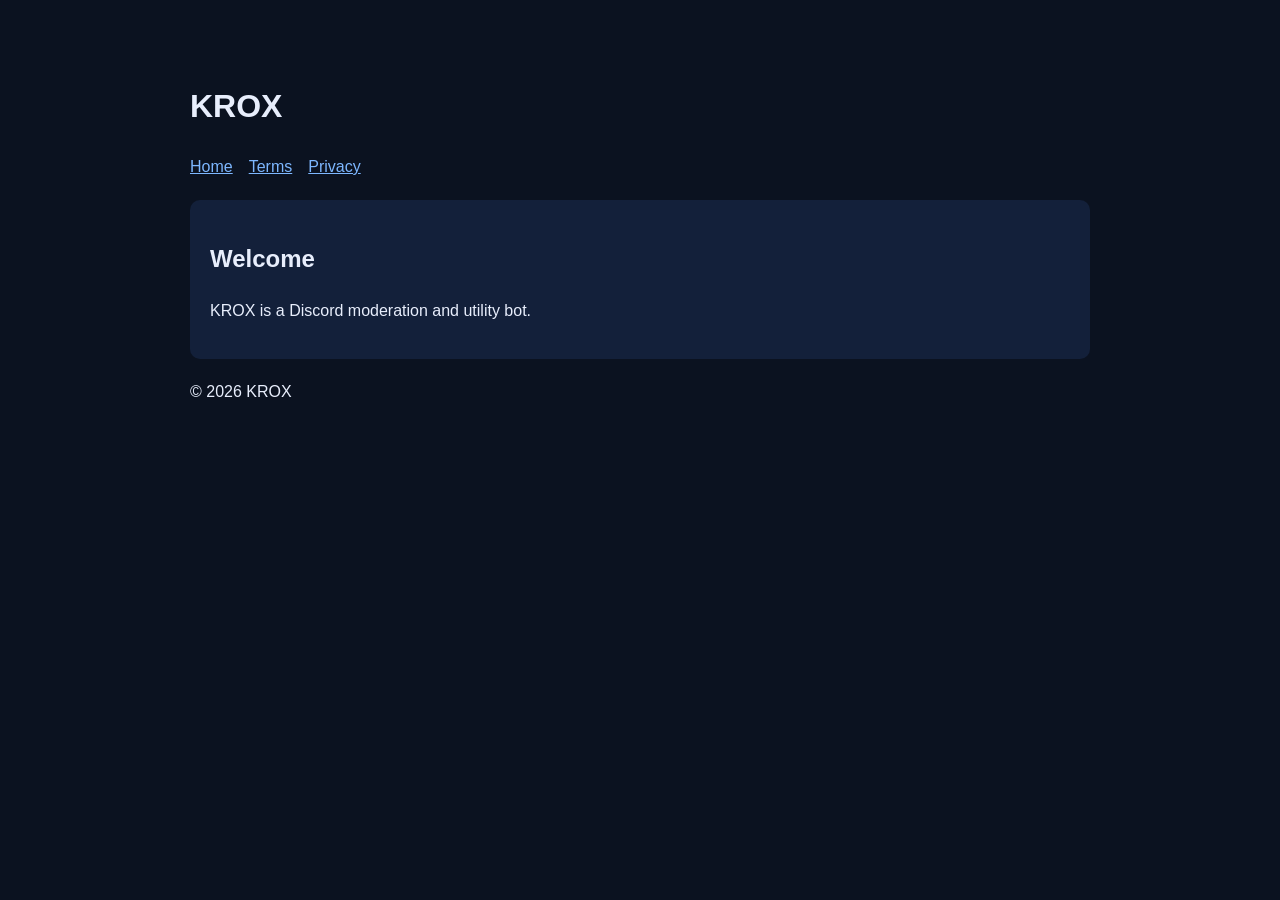
<file: index.html>
<!doctype html><html><head><title>KROX</title><link rel='stylesheet' href='style.css'></head><body><header><h1>KROX</h1><nav><a href='index.html'>Home</a><a href='terms.html'>Terms</a><a href='privacy.html'>Privacy</a></nav></header><div class='card'><h2>Welcome</h2><p>KROX is a Discord moderation and utility bot.</p></div><footer>© 2026 KROX</footer></body></html>
</file>
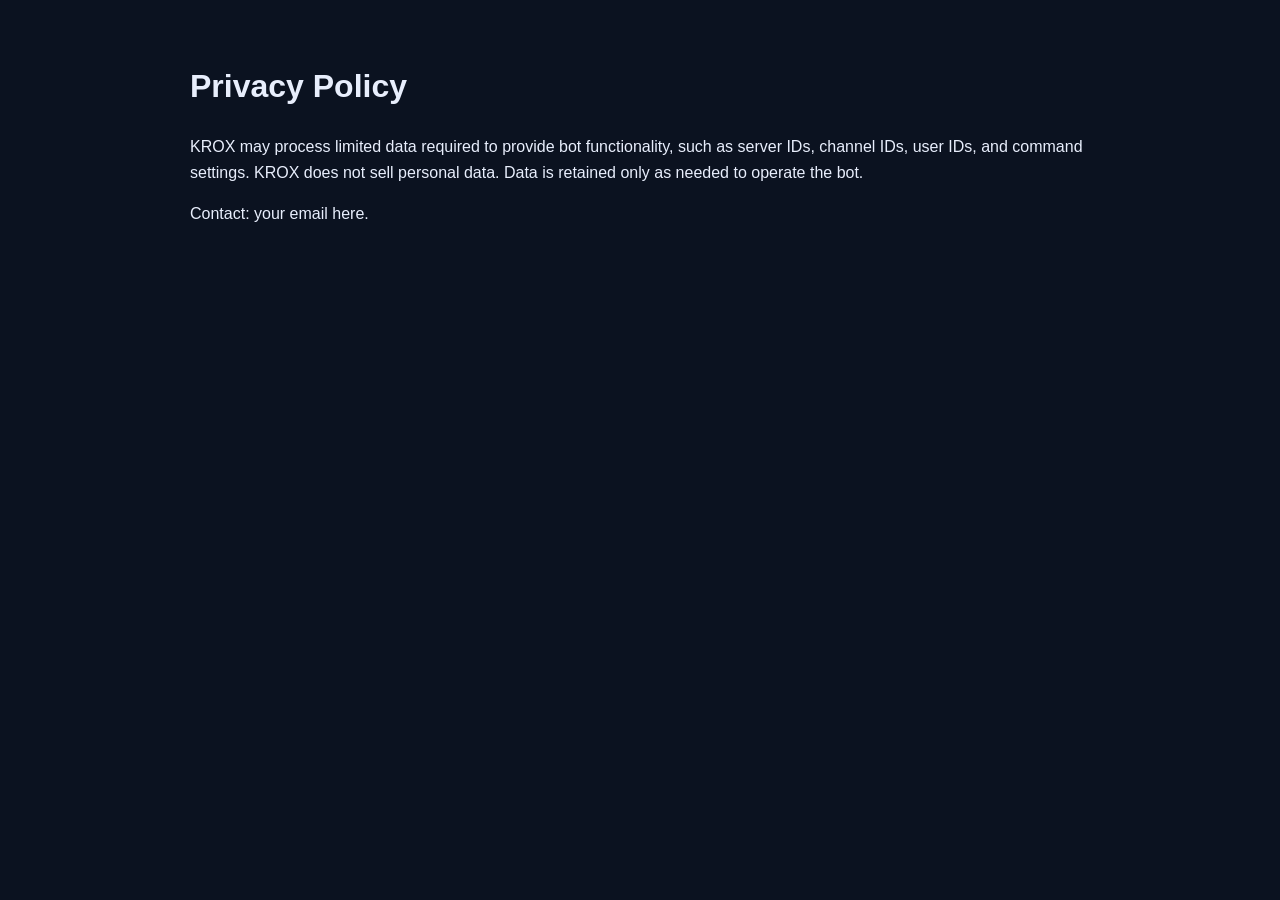
<file: privacy.html>
<!doctype html><html><head><title>Privacy</title><link rel='stylesheet' href='style.css'></head><body><h1>Privacy Policy</h1><p>KROX may process limited data required to provide bot functionality, such as server IDs, channel IDs, user IDs, and command settings. KROX does not sell personal data. Data is retained only as needed to operate the bot.</p><p>Contact: your email here.</p></body></html>
</file>
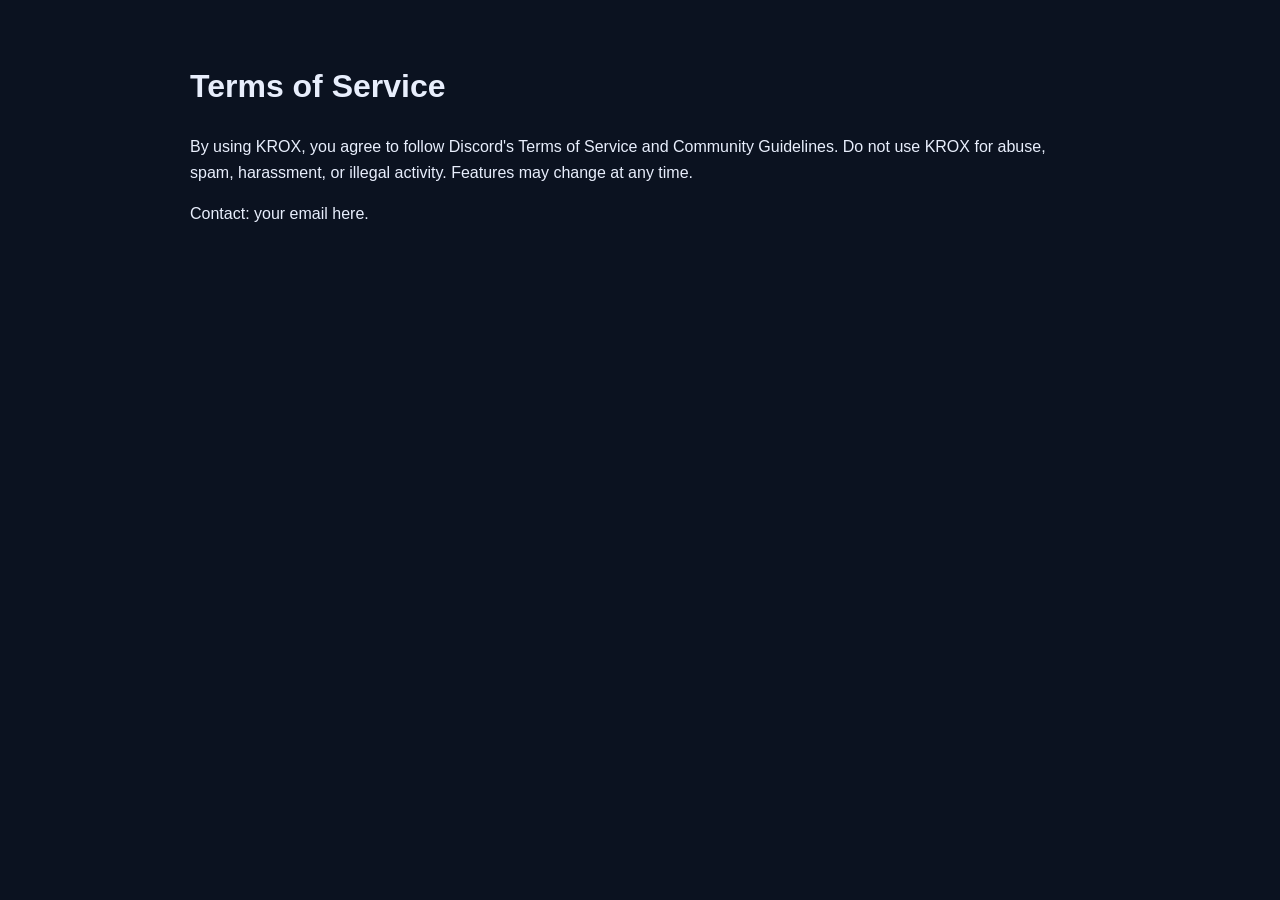
<file: terms.html>
<!doctype html><html><head><title>Terms</title><link rel='stylesheet' href='style.css'></head><body><h1>Terms of Service</h1><p>By using KROX, you agree to follow Discord's Terms of Service and Community Guidelines. Do not use KROX for abuse, spam, harassment, or illegal activity. Features may change at any time.</p><p>Contact: your email here.</p></body></html>
</file>
<file: style.css>
body{font-family:Arial,sans-serif;background:#0b1220;color:#e8eefc;max-width:900px;margin:0 auto;padding:40px;line-height:1.6}a{color:#7db7ff}header,footer{padding:20px 0}nav a{margin-right:16px}.card{background:#13203a;padding:20px;border-radius:10px}
</file>
